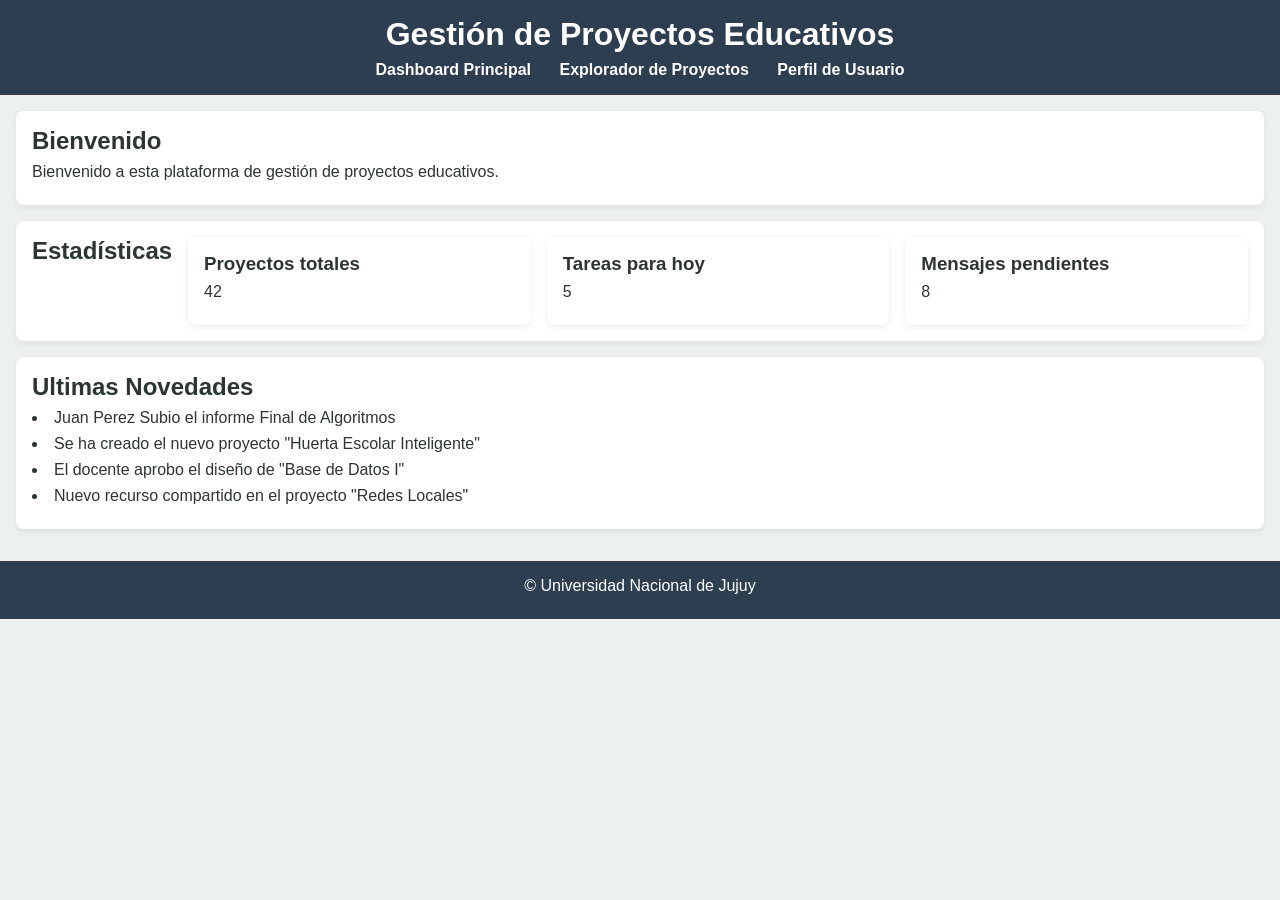
<file: index.html>
<!DOCTYPE html>
<html lang="es">
<head>
    <meta charset="UTF-8">
    <meta name="viewport" content="width=device-width, initial-scale=1.0">
    <title>Gestión de Proyectos Educativos</title>
    <link rel="stylesheet" href="css/styles.css">
    <style>
        h1 { text-align: center; }
  </style>
</head>
<body>
    <header>
        <h1>Gestión de Proyectos Educativos</h1>
        <nav>
            <a href="index.html">Dashboard Principal</a>
            <a href="proyectos.html">Explorador de Proyectos</a>
            <a href="perfil.html">Perfil de Usuario</a>
        </nav>
    </header>
    <main>
        <section>
         <h2>Bienvenido</h2>
          <p>Bienvenido a esta plataforma de gestión de proyectos educativos.</p>
        </section>
        <section class="estadisticas">
            <h2>Estadísticas</h2>
            <article class="card">
                <h3>Proyectos totales</h3>
                <p>42</p>
            </article>
            <article class="card">
                <h3>Tareas para hoy</h3>
                <p>5</p>
            </article>
            <article class="card">
                <h3>Mensajes pendientes</h3>
                <p>8</p>
            </article>
        </section>
        <section>
            <h2>Ultimas Novedades</h2>
            <ul>
                <li>Juan Perez Subio el informe Final de Algoritmos </li>
                <li>Se ha creado el nuevo proyecto "Huerta Escolar Inteligente"</li>
                <li>El docente aprobo el diseño de "Base de Datos I"</li>
                <li>Nuevo recurso compartido en el proyecto "Redes Locales"</li>
            </ul>
        </section>
    </main>
    <footer>
        <p>&copy; Universidad Nacional de Jujuy</p>
    </footer>
</body>
</html>
</file>
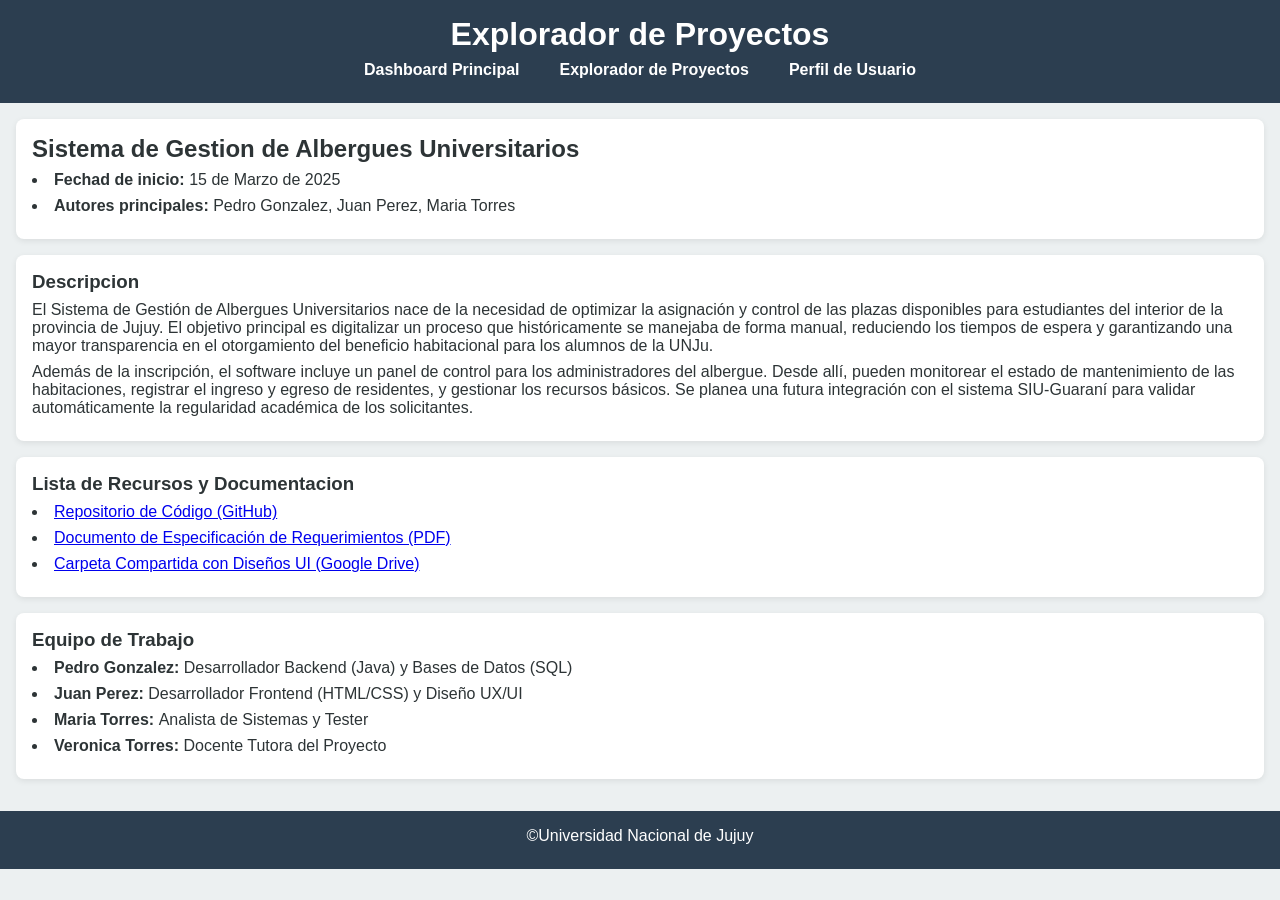
<file: detalle_albergues.html>
<!DOCTYPE html>
<html lang="es">
<head>
    <meta charset="UTF-8">
    <meta name="viewport" content="width=device-width, initial-scale=1.0">
    <title>Detalle de Proyecto</title>
    <link rel="stylesheet" href="css/styles.css">
</head>
<body>
    <header>
        <h1>Explorador de Proyectos</h1>
        <nav>
            <ul>
                <li><a href="index.html">Dashboard Principal</a></li>
                <li><a href="proyectos.html">Explorador de Proyectos</a></li>
                <li><a href="perfil.html">Perfil de Usuario</a></li>
            </ul>
        </nav>
    </header>
    <main>
        <section>
            <h2>Sistema de Gestion de Albergues Universitarios</h2>
            <ul>
                <li><strong>Fechad de inicio: </strong> 15 de Marzo de 2025</li>
                <li><strong>Autores principales: </strong>Pedro Gonzalez, Juan Perez, Maria Torres</li>
            </ul>
        </section>
        <section>
            <h3>Descripcion</h3>
            <p>El Sistema de Gestión de Albergues Universitarios nace de la necesidad de optimizar la asignación y control de las plazas disponibles para estudiantes del interior de la provincia de Jujuy. El objetivo principal es digitalizar un proceso que históricamente se manejaba de forma manual, reduciendo los tiempos de espera y garantizando una mayor transparencia en el otorgamiento del beneficio habitacional para los alumnos de la UNJu.</p>
            <p>Además de la inscripción, el software incluye un panel de control para los administradores del albergue. Desde allí, pueden monitorear el estado de mantenimiento de las habitaciones, registrar el ingreso y egreso de residentes, y gestionar los recursos básicos. Se planea una futura integración con el sistema SIU-Guaraní para validar automáticamente la regularidad académica de los solicitantes.</p>
        </section>
        <section>
            <h3>Lista de Recursos y Documentacion</h3>
            <ul>
                <li><a href="https://github.com/usuario/gestion-albergues" target="_blank">Repositorio de Código (GitHub)</a></li>
                <li><a href="documentos/requerimientos_albergue.pdf" target="_blank">Documento de Especificación de Requerimientos (PDF)</a></li>
                <li><a href="https://drive.google.com/drive/folders/ejemplo-albergues" target="_blank">Carpeta Compartida con Diseños UI (Google Drive)</a></li>
            </ul>
        </section>
        <section>
            <h3>Equipo de Trabajo</h3>
            <ul>
                <li><strong>Pedro Gonzalez: </strong>Desarrollador Backend (Java) y Bases de Datos (SQL)</li>
                <li><strong>Juan Perez: </strong>Desarrollador Frontend (HTML/CSS) y Diseño UX/UI</li>
                <li><strong>Maria Torres: </strong>Analista de Sistemas y Tester</li>
                <li><Strong>Veronica Torres: </Strong>Docente Tutora del Proyecto</li>
            </ul>
        </section>
    </main>
    <footer>
        <p>&copy;Universidad Nacional de Jujuy</p>
    </footer>
</body>
</html>
</file>
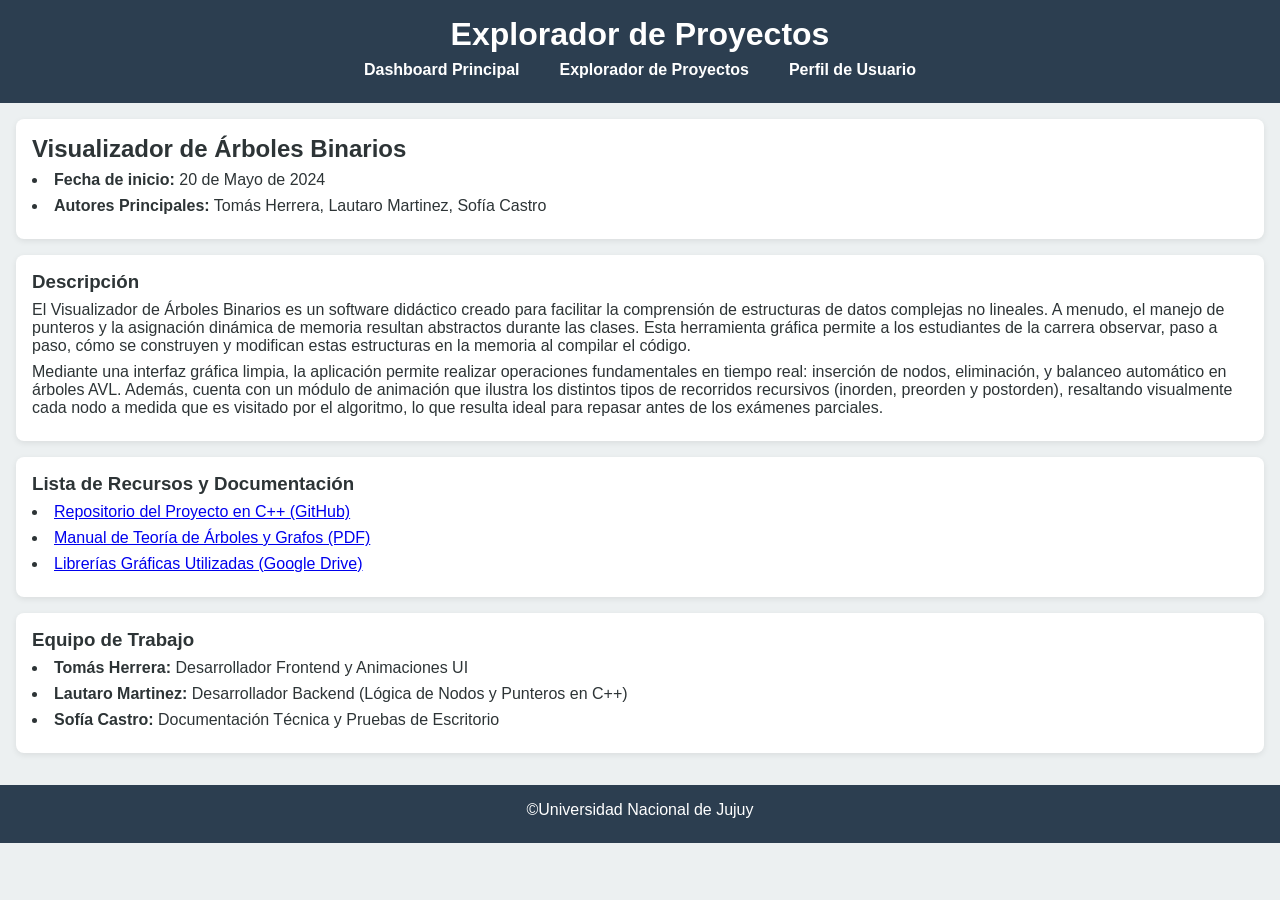
<file: detalle_arboles.html>
<!DOCTYPE html>
<html lang="es">
<head>
    <meta charset="UTF-8">
    <meta name="viewport" content="width=device-width, initial-scale=1.0">
    <title>Detalle de Proyecto</title>
    <link rel="stylesheet" href="css/styles.css">
</head>
<body>
    <header>
        <h1>Explorador de Proyectos</h1>
        <nav>
            <ul>
                <li><a href="index.html">Dashboard Principal</a></li>
                <li><a href="proyectos.html">Explorador de Proyectos</a></li>
                <li><a href="perfil.html">Perfil de Usuario</a></li>
            </ul>
        </nav>
    </header>
    <main>
        <section>
            <h2>Visualizador de Árboles Binarios</h2>
            <ul>
                <li><strong>Fecha de inicio:</strong> 20 de Mayo de 2024</li>
                <li><strong>Autores Principales:</strong> Tomás Herrera, Lautaro Martinez, Sofía Castro</li>
            </ul>
        </section>
        <section>
            <h3>Descripción</h3>
            <p>El Visualizador de Árboles Binarios es un software didáctico creado para facilitar la comprensión de estructuras de datos complejas no lineales. A menudo, el manejo de punteros y la asignación dinámica de memoria resultan abstractos durante las clases. Esta herramienta gráfica permite a los estudiantes de la carrera observar, paso a paso, cómo se construyen y modifican estas estructuras en la memoria al compilar el código.</p>
            <p>Mediante una interfaz gráfica limpia, la aplicación permite realizar operaciones fundamentales en tiempo real: inserción de nodos, eliminación, y balanceo automático en árboles AVL. Además, cuenta con un módulo de animación que ilustra los distintos tipos de recorridos recursivos (inorden, preorden y postorden), resaltando visualmente cada nodo a medida que es visitado por el algoritmo, lo que resulta ideal para repasar antes de los exámenes parciales.</p>
        </section>
        <section>
            <h3>Lista de Recursos y Documentación</h3>
            <ul>
                <li><a href="https://github.com/usuario/visualizador-arboles-cpp" target="_blank">Repositorio del Proyecto en C++ (GitHub)</a></li>
                <li><a href="documentos/manual_estructuras.pdf" target="_blank">Manual de Teoría de Árboles y Grafos (PDF)</a></li>
                <li><a href="https://drive.google.com/drive/folders/ejemplo-arboles" target="_blank">Librerías Gráficas Utilizadas (Google Drive)</a></li>
            </ul>
        </section>
        <section>
            <h3>Equipo de Trabajo</h3>
            <ul>
                <li><strong>Tomás Herrera:</strong> Desarrollador Frontend y Animaciones UI</li>
                <li><strong>Lautaro Martinez:</strong> Desarrollador Backend (Lógica de Nodos y Punteros en C++)</li>
                <li><strong>Sofía Castro:</strong> Documentación Técnica y Pruebas de Escritorio</li>
            </ul>
        </section>
    </main>
    <footer>
        <p>&copy;Universidad Nacional de Jujuy</p>
    </footer>
</body>
</html>
</file>
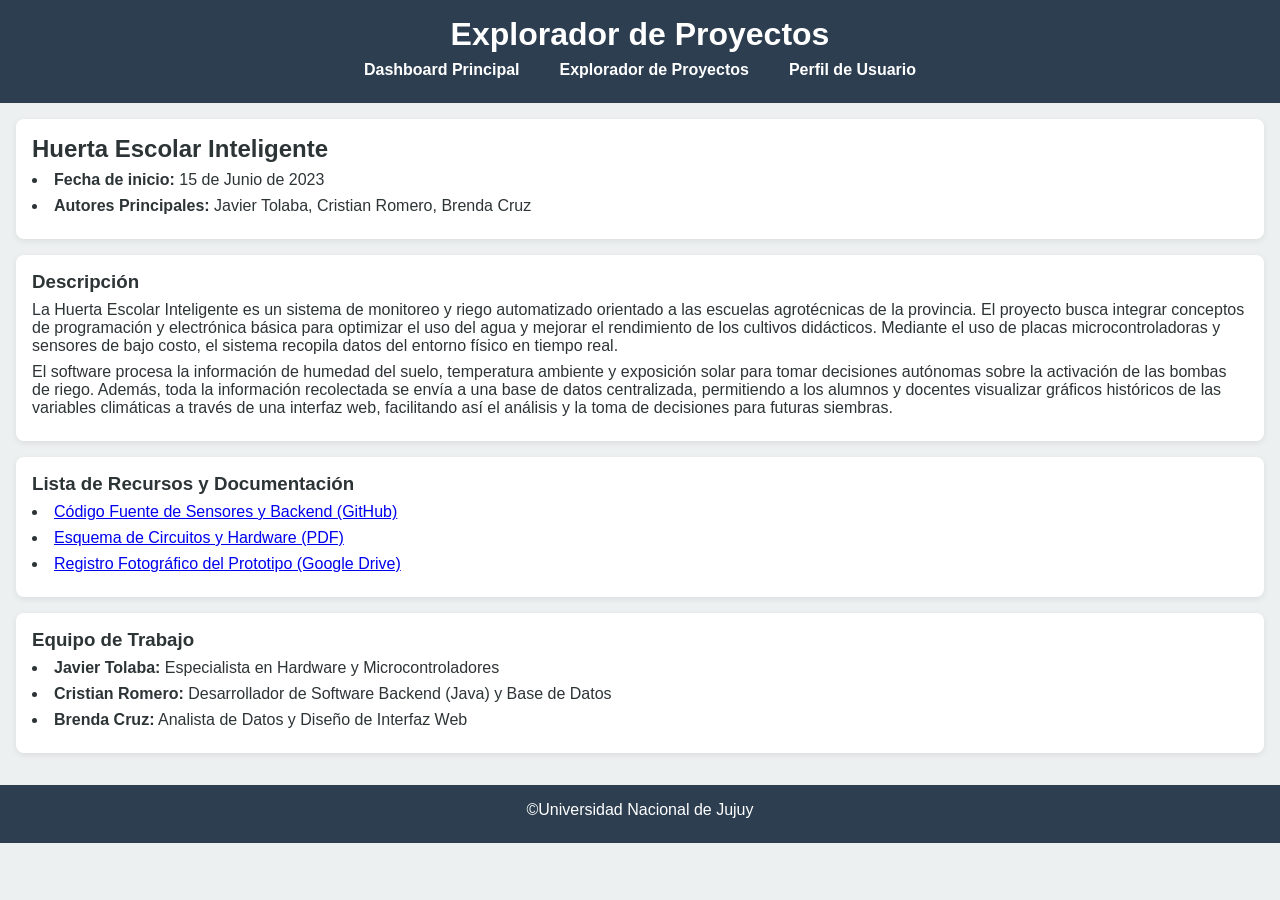
<file: detalle_huerta.html>
<!DOCTYPE html>
<html lang="es">
<head>
    <meta charset="UTF-8">
    <meta name="viewport" content="width=device-width, initial-scale=1.0">
    <title>Detalle de Proyecto</title>
    <link rel="stylesheet" href="css/styles.css">
</head>
<body>
    <header>
        <h1>Explorador de Proyectos</h1>
        <nav>
            <ul>
                <li><a href="index.html">Dashboard Principal</a></li>
                <li><a href="proyectos.html">Explorador de Proyectos</a></li>
                <li><a href="perfil.html">Perfil de Usuario</a></li>
            </ul>
        </nav>
    </header>
    <main>
        <section>
            <h2>Huerta Escolar Inteligente</h2>
            <ul>
                <li><strong>Fecha de inicio:</strong> 15 de Junio de 2023</li>
                <li><strong>Autores Principales:</strong> Javier Tolaba, Cristian Romero, Brenda Cruz</li>
            </ul>
        </section>
        <section>
            <h3>Descripción</h3>
            <p>La Huerta Escolar Inteligente es un sistema de monitoreo y riego automatizado orientado a las escuelas agrotécnicas de la provincia. El proyecto busca integrar conceptos de programación y electrónica básica para optimizar el uso del agua y mejorar el rendimiento de los cultivos didácticos. Mediante el uso de placas microcontroladoras y sensores de bajo costo, el sistema recopila datos del entorno físico en tiempo real.</p>
            <p>El software procesa la información de humedad del suelo, temperatura ambiente y exposición solar para tomar decisiones autónomas sobre la activación de las bombas de riego. Además, toda la información recolectada se envía a una base de datos centralizada, permitiendo a los alumnos y docentes visualizar gráficos históricos de las variables climáticas a través de una interfaz web, facilitando así el análisis y la toma de decisiones para futuras siembras.</p>
        </section>
        <section>
            <h3>Lista de Recursos y Documentación</h3>
            <ul>
                <li><a href="https://github.com/usuario/huerta-inteligente-iot" target="_blank">Código Fuente de Sensores y Backend (GitHub)</a></li>
                <li><a href="documentos/esquema_circuitos.pdf" target="_blank">Esquema de Circuitos y Hardware (PDF)</a></li>
                <li><a href="https://drive.google.com/drive/folders/ejemplo-huerta" target="_blank">Registro Fotográfico del Prototipo (Google Drive)</a></li>
            </ul>
        </section>
        <section>
            <h3>Equipo de Trabajo</h3>
            <ul>
                <li><strong>Javier Tolaba:</strong> Especialista en Hardware y Microcontroladores</li>
                <li><strong>Cristian Romero:</strong> Desarrollador de Software Backend (Java) y Base de Datos</li>
                <li><strong>Brenda Cruz:</strong> Analista de Datos y Diseño de Interfaz Web</li>
            </ul>
        </section>
    </main>
    <footer>
        <p>&copy;Universidad Nacional de Jujuy</p>
    </footer>
</body>
</html>
</file>
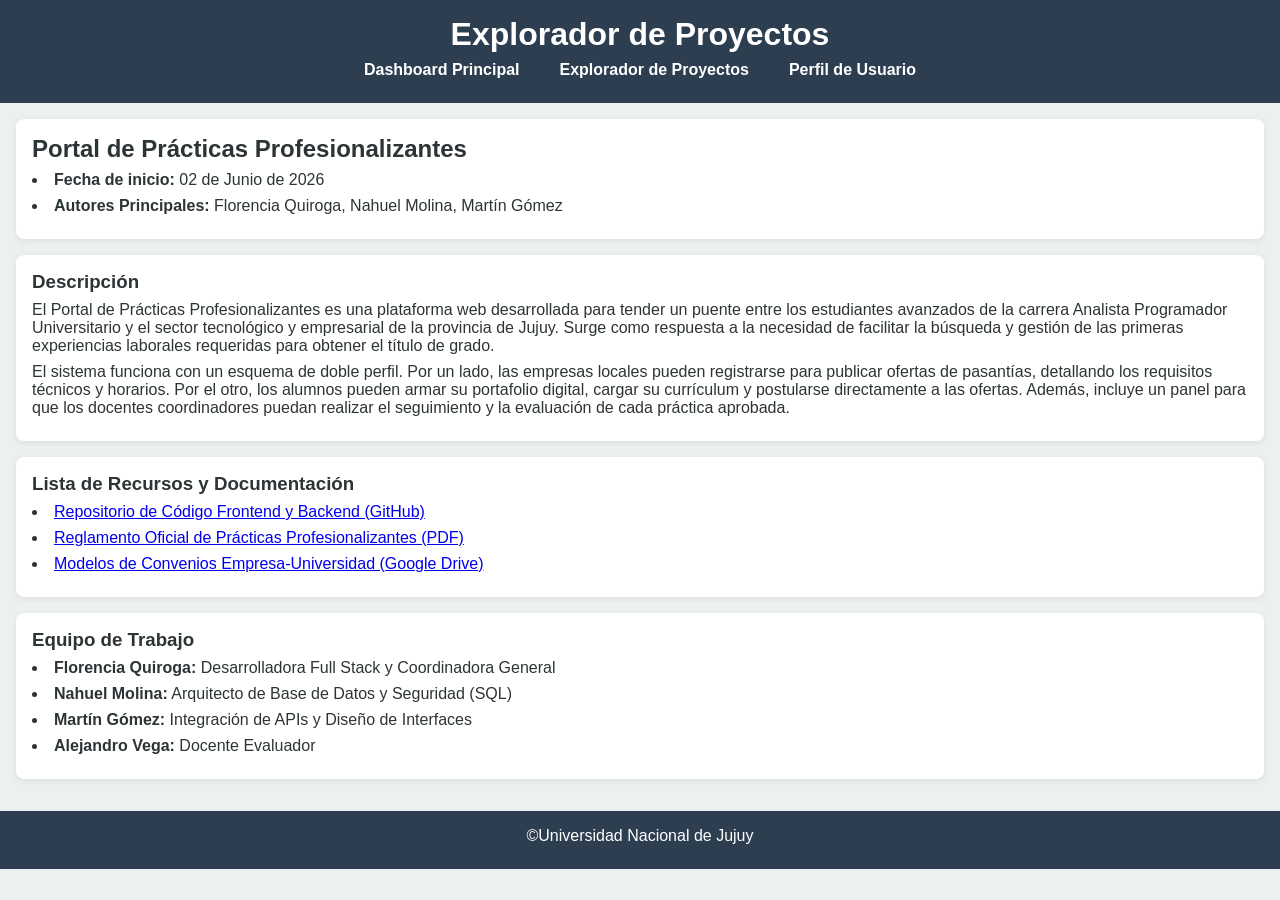
<file: detalle_practicas.html>
<!DOCTYPE html>
<html lang="es">
<head>
    <meta charset="UTF-8">
    <meta name="viewport" content="width=device-width, initial-scale=1.0">
    <title>Detalle de Proyecto</title>
    <link rel="stylesheet" href="css/styles.css">
</head>
<body>
    <header>
        <h1>Explorador de Proyectos</h1>
        <nav>
            <ul>
                <li><a href="index.html">Dashboard Principal</a></li>
                <li><a href="proyectos.html">Explorador de Proyectos</a></li>
                <li><a href="perfil.html">Perfil de Usuario</a></li>
            </ul>
        </nav>
    </header>
    <main>
        <section>
            <h2>Portal de Prácticas Profesionalizantes</h2>
            <ul>
                <li><strong>Fecha de inicio:</strong> 02 de Junio de 2026</li>
                <li><strong>Autores Principales:</strong> Florencia Quiroga, Nahuel Molina, Martín Gómez</li>
            </ul>
        </section>
        <section>
            <h3>Descripción</h3>
            <p>El Portal de Prácticas Profesionalizantes es una plataforma web desarrollada para tender un puente entre los estudiantes avanzados de la carrera Analista Programador Universitario y el sector tecnológico y empresarial de la provincia de Jujuy. Surge como respuesta a la necesidad de facilitar la búsqueda y gestión de las primeras experiencias laborales requeridas para obtener el título de grado.</p>
            <p>El sistema funciona con un esquema de doble perfil. Por un lado, las empresas locales pueden registrarse para publicar ofertas de pasantías, detallando los requisitos técnicos y horarios. Por el otro, los alumnos pueden armar su portafolio digital, cargar su currículum y postularse directamente a las ofertas. Además, incluye un panel para que los docentes coordinadores puedan realizar el seguimiento y la evaluación de cada práctica aprobada.</p>
        </section>
        <section>
            <h3>Lista de Recursos y Documentación</h3>
            <ul>
                <li><a href="https://github.com/usuario/portal-practicas-unju" target="_blank">Repositorio de Código Frontend y Backend (GitHub)</a></li>
                <li><a href="documentos/reglamento_practicas.pdf" target="_blank">Reglamento Oficial de Prácticas Profesionalizantes (PDF)</a></li>
                <li><a href="https://drive.google.com/drive/folders/ejemplo-practicas" target="_blank">Modelos de Convenios Empresa-Universidad (Google Drive)</a></li>
            </ul>
        </section>
        <section>
            <h3>Equipo de Trabajo</h3>
            <ul>
                <li><strong>Florencia Quiroga:</strong> Desarrolladora Full Stack y Coordinadora General</li>
                <li><strong>Nahuel Molina:</strong> Arquitecto de Base de Datos y Seguridad (SQL)</li>
                <li><strong>Martín Gómez:</strong> Integración de APIs y Diseño de Interfaces</li>
                <li><strong>Alejandro Vega:</strong> Docente Evaluador</li>
            </ul>
        </section>
    </main>
    <footer>
        <p>&copy;Universidad Nacional de Jujuy</p>
    </footer>
</body>
</html>
</file>
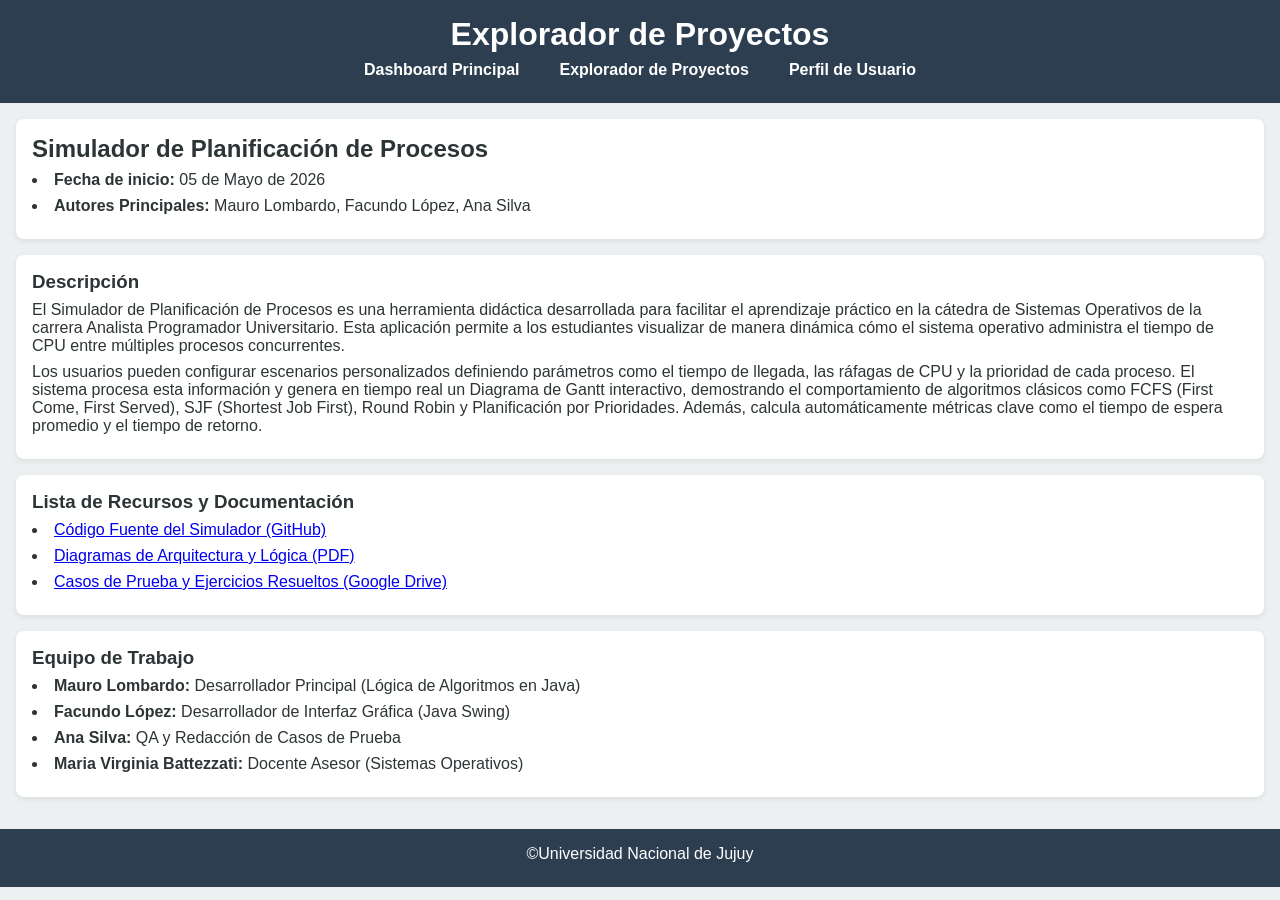
<file: detalle_simulador.html>
<!DOCTYPE html>
<html lang="es">
<head>
    <meta charset="UTF-8">
    <meta name="viewport" content="width=device-width, initial-scale=1.0">
    <title>Detalle de Proyecto</title>
    <link rel="stylesheet" href="css/styles.css">
</head>
<body>
    <header>
        <h1>Explorador de Proyectos</h1>
        <nav>
            <ul>
                <li><a href="index.html">Dashboard Principal</a></li>
                <li><a href="proyectos.html">Explorador de Proyectos</a></li>
                <li><a href="perfil.html">Perfil de Usuario</a></li>
            </ul>
        </nav>
    </header>
    <main>
        <section>
            <h2>Simulador de Planificación de Procesos</h2>
            <ul>
                <li><strong>Fecha de inicio:</strong> 05 de Mayo de 2026</li>
                <li><strong>Autores Principales:</strong> Mauro Lombardo, Facundo López, Ana Silva</li>
            </ul>
        </section>

        <section>
            <h3>Descripción</h3>
            <p>El Simulador de Planificación de Procesos es una herramienta didáctica desarrollada para facilitar el aprendizaje práctico en la cátedra de Sistemas Operativos de la carrera Analista Programador Universitario. Esta aplicación permite a los estudiantes visualizar de manera dinámica cómo el sistema operativo administra el tiempo de CPU entre múltiples procesos concurrentes.</p>
            <p>Los usuarios pueden configurar escenarios personalizados definiendo parámetros como el tiempo de llegada, las ráfagas de CPU y la prioridad de cada proceso. El sistema procesa esta información y genera en tiempo real un Diagrama de Gantt interactivo, demostrando el comportamiento de algoritmos clásicos como FCFS (First Come, First Served), SJF (Shortest Job First), Round Robin y Planificación por Prioridades. Además, calcula automáticamente métricas clave como el tiempo de espera promedio y el tiempo de retorno.</p>
        </section>
        <section>
            <h3>Lista de Recursos y Documentación</h3>
            <ul>
                <li><a href="https://github.com/usuario/simulador-so" target="_blank">Código Fuente del Simulador (GitHub)</a></li>
                <li><a href="documentos/arquitectura_simulador.pdf" target="_blank">Diagramas de Arquitectura y Lógica (PDF)</a></li>
                <li><a href="https://drive.google.com/drive/folders/ejemplo-simulador" target="_blank">Casos de Prueba y Ejercicios Resueltos (Google Drive)</a></li>
            </ul>
        </section>
        <section>
            <h3>Equipo de Trabajo</h3>
            <ul>
                <li><strong>Mauro Lombardo:</strong> Desarrollador Principal (Lógica de Algoritmos en Java)</li>
                <li><strong>Facundo López:</strong> Desarrollador de Interfaz Gráfica (Java Swing)</li>
                <li><strong>Ana Silva:</strong> QA y Redacción de Casos de Prueba</li>
                <li><strong>Maria Virginia Battezzati:</strong> Docente Asesor (Sistemas Operativos)</li>
            </ul>
        </section>
    </main>
    <footer>
        <p>&copy;Universidad Nacional de Jujuy</p>
    </footer>
</body>
</html>
</file>
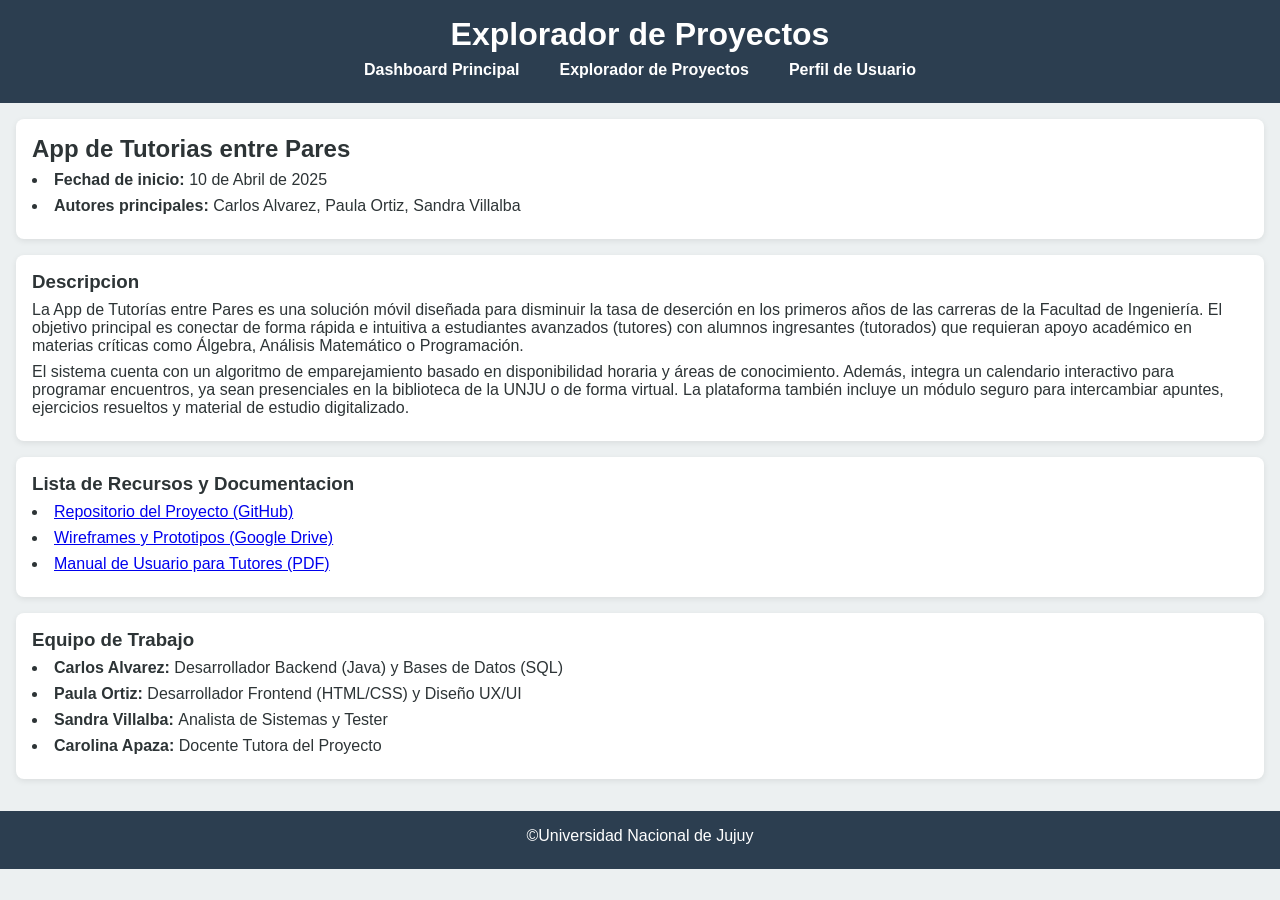
<file: detalle_tutorias.html>
<!DOCTYPE html>
<html lang="es">
<head>
    <meta charset="UTF-8">
    <meta name="viewport" content="width=device-width, initial-scale=1.0">
    <title>Detalle de Proyecto</title>
    <link rel="stylesheet" href="css/styles.css">
</head>
<body>
    <header>
        <h1>Explorador de Proyectos</h1>
        <nav>
            <ul>
                <li><a href="index.html">Dashboard Principal</a></li>
                <li><a href="proyectos.html">Explorador de Proyectos</a></li>
                <li><a href="perfil.html">Perfil de Usuario</a></li>
            </ul>
        </nav>
    </header>
    <main>
        <section>
            <h2>App de Tutorias entre Pares</h2>
            <ul>
                <li><strong>Fechad de inicio: </strong> 10 de Abril de 2025</li>
                <li><strong>Autores principales: </strong>Carlos Alvarez, Paula Ortiz, Sandra Villalba</li>
            </ul>
        </section>
        <section>
            <h3>Descripcion</h3>
            <p>La App de Tutorías entre Pares es una solución móvil diseñada para disminuir la tasa de deserción en los primeros años de las carreras de la Facultad de Ingeniería. El objetivo principal es conectar de forma rápida e intuitiva a estudiantes avanzados (tutores) con alumnos ingresantes (tutorados) que requieran apoyo académico en materias críticas como Álgebra, Análisis Matemático o Programación.</p>
            <p>El sistema cuenta con un algoritmo de emparejamiento basado en disponibilidad horaria y áreas de conocimiento. Además, integra un calendario interactivo para programar encuentros, ya sean presenciales en la biblioteca de la UNJU o de forma virtual. La plataforma también incluye un módulo seguro para intercambiar apuntes, ejercicios resueltos y material de estudio digitalizado.</p>
        </section>
        <section>
            <h3>Lista de Recursos y Documentacion</h3>
            <ul>
                <li><a href="https://github.com/usuario/app-tutorias-unju" target="_blank">Repositorio del Proyecto (GitHub)</a></li>
                <li><a href="https://drive.google.com/drive/folders/ejemplo-tutorias" target="_blank">Wireframes y Prototipos (Google Drive)</a></li>
                <li><a href="documentos/manual_usuario_tutorias.pdf" target="_blank">Manual de Usuario para Tutores (PDF)</a></li>
            </ul>
        </section>
        <section>
            <h3>Equipo de Trabajo</h3>
            <ul>
                <li><strong>Carlos Alvarez: </strong>Desarrollador Backend (Java) y Bases de Datos (SQL)</li>
                <li><strong>Paula Ortiz: </strong>Desarrollador Frontend (HTML/CSS) y Diseño UX/UI</li>
                <li><strong>Sandra Villalba: </strong>Analista de Sistemas y Tester</li>
                <li><Strong>Carolina Apaza: </Strong>Docente Tutora del Proyecto</li>
            </ul>
        </section>
    </main>
    <footer>
        <p>&copy;Universidad Nacional de Jujuy</p>
    </footer>
</body>
</html>
</file>
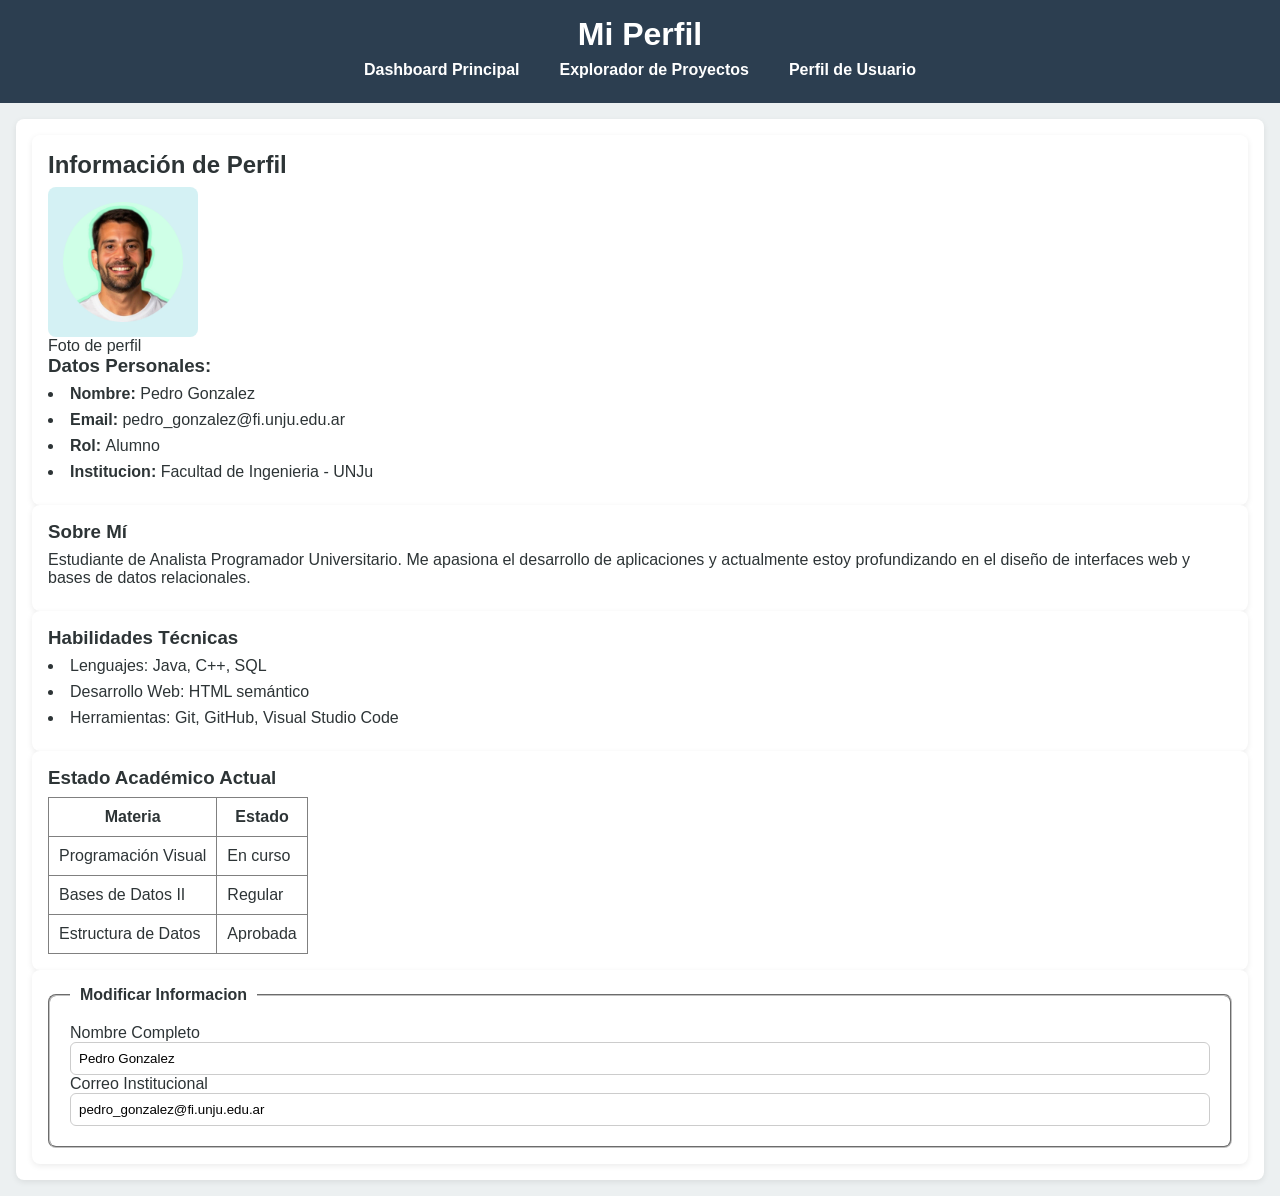
<file: perfil.html>
<!DOCTYPE html>
<html lang="es">
<head>
    <meta charset="UTF-8">
    <meta name="viewport" content="width=device-width, initial-scale=1.0">
    <title>Perfil de Usuario</title>
    <link rel="stylesheet" href="css/styles.css">

</head>
<body>
    <header>
        <h1>Mi Perfil</h1>
        <nav>
            <ul>
                <li><a href="index.html">Dashboard Principal</a></li>
                <li><a href="proyectos.html">Explorador de Proyectos</a></li>
                <li><a href="perfil.html">Perfil de Usuario</a></li>
            </ul>
        </nav>
    </header>
    <main>
        <section>
            <article>
                <h2>Información de Perfil</h2>
                <figure>
                    <img src="images/usuario.png" alt="Foto de perfil de alumno" width="150">
                    <figcaption>Foto de perfil</figcaption>
                </figure>

                <h3>Datos Personales:</h3>
                <ul>
                    <li><strong>Nombre: </strong>Pedro Gonzalez</li>
                    <li><strong>Email: </strong>pedro_gonzalez@fi.unju.edu.ar</li>
                    <li><strong>Rol: </strong>Alumno</li>
                    <li><strong>Institucion: </strong>Facultad de Ingenieria - UNJu</li>
                </ul>
            </article>

            <article>
                <h3>Sobre Mí</h3>
                <p>Estudiante de Analista Programador Universitario. Me apasiona el desarrollo de aplicaciones y actualmente estoy profundizando en el diseño de interfaces web y bases de datos relacionales.</p>
            </article>

            <article>
                <h3>Habilidades Técnicas</h3>
                <ul>
                    <li>Lenguajes: Java, C++, SQL</li>
                    <li>Desarrollo Web: HTML semántico</li>
                    <li>Herramientas: Git, GitHub, Visual Studio Code</li>
                </ul>
            </article>

            <article>
                <h3>Estado Académico Actual</h3>
                <table border="1">
                    <thead>
                        <tr>
                            <th>Materia</th>
                            <th>Estado</th>
                        </tr>
                    </thead>
                    <tbody>
                        <tr>
                            <td>Programación Visual</td>
                            <td>En curso</td>
                        </tr>
                        <tr>
                            <td>Bases de Datos II</td>
                            <td>Regular</td>
                        </tr>
                        <tr>
                            <td>Estructura de Datos</td>
                            <td>Aprobada</td>
                        </tr>
                    </tbody>
                </table>
            </article>

            <article>
                <form action="#" method="post">
                    <fieldset>
                        <legend>Modificar Informacion</legend>
                        <label for="nombre">Nombre Completo</label>
                        <input type="text" name="nombre" id="nombre" value="Pedro Gonzalez" required><br>

                        <label for="email">Correo Institucional</label>
                        <input type="email" name="email" id="email" value="pedro_gonzalez@fi.unju.edu.ar" required>
                    </fieldset>
                </form>
            </article>
        </section>
        
    </main>
</body>
</html>
</file>
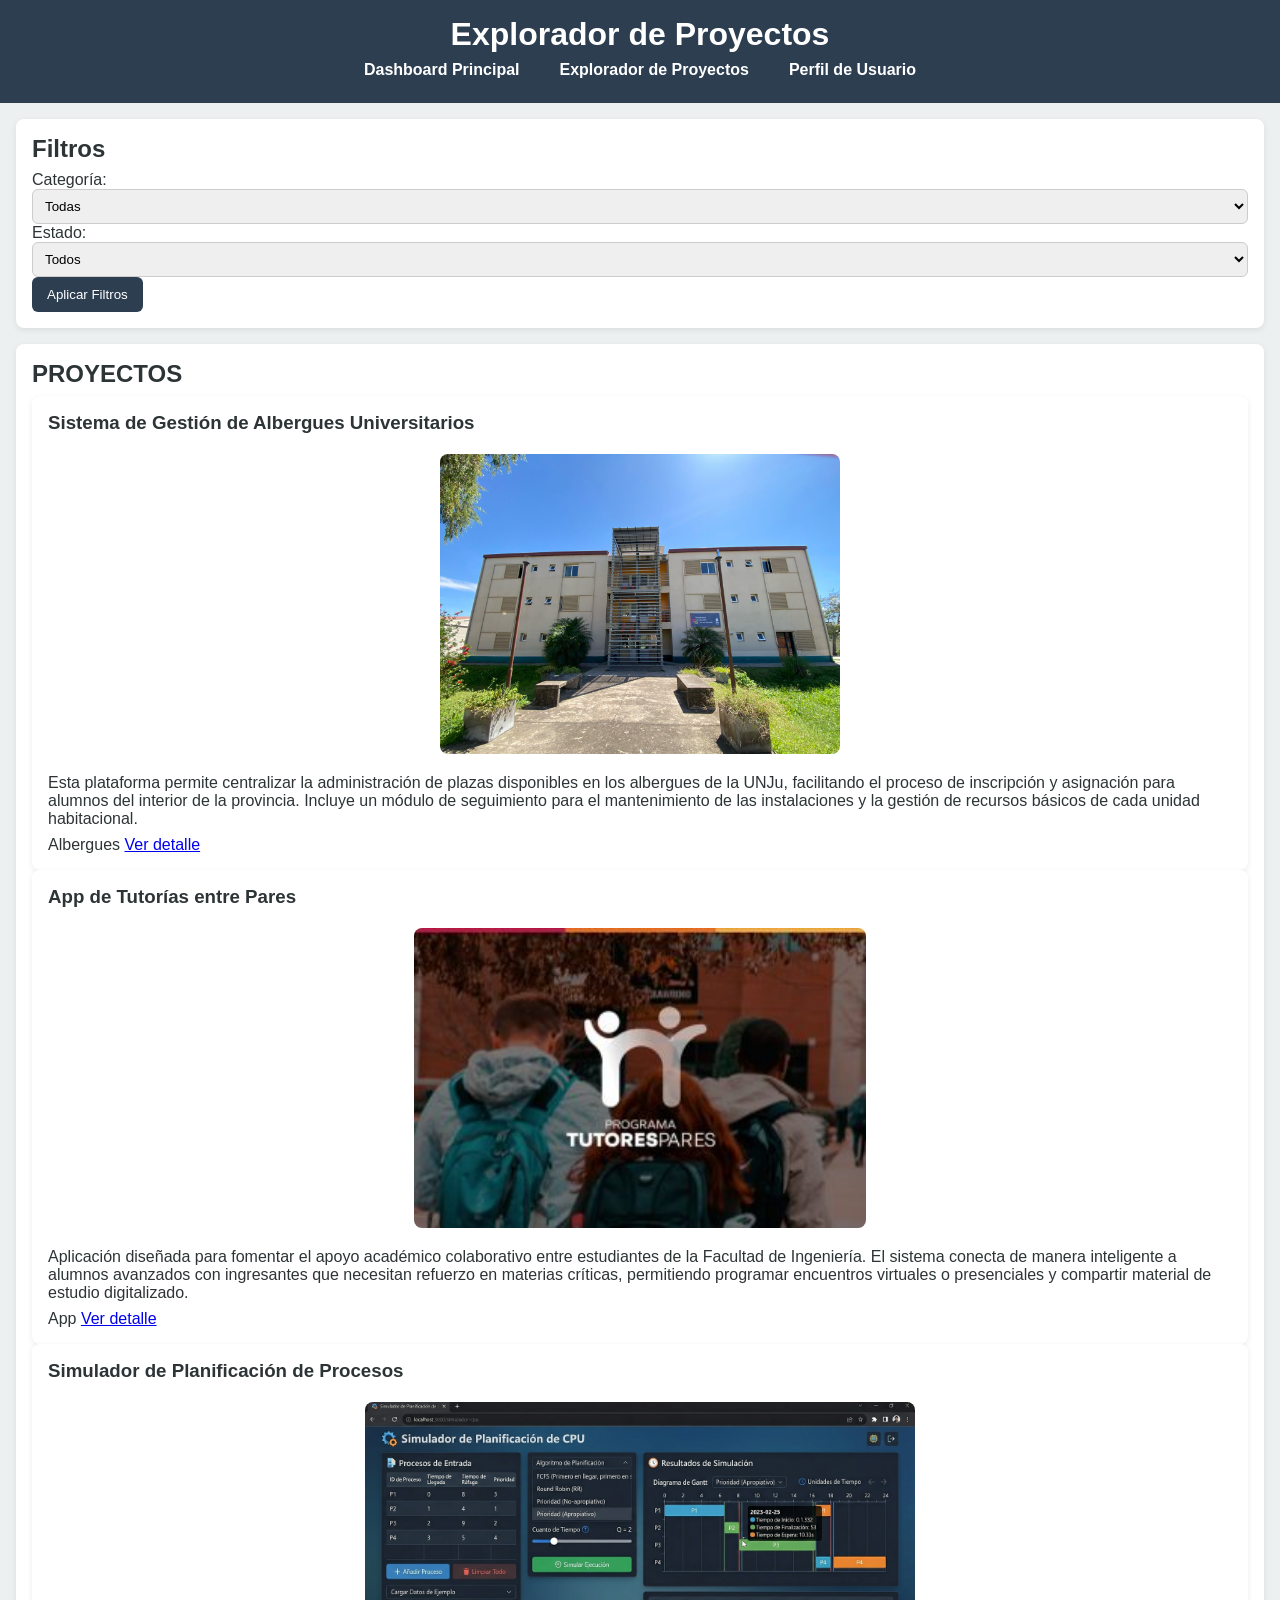
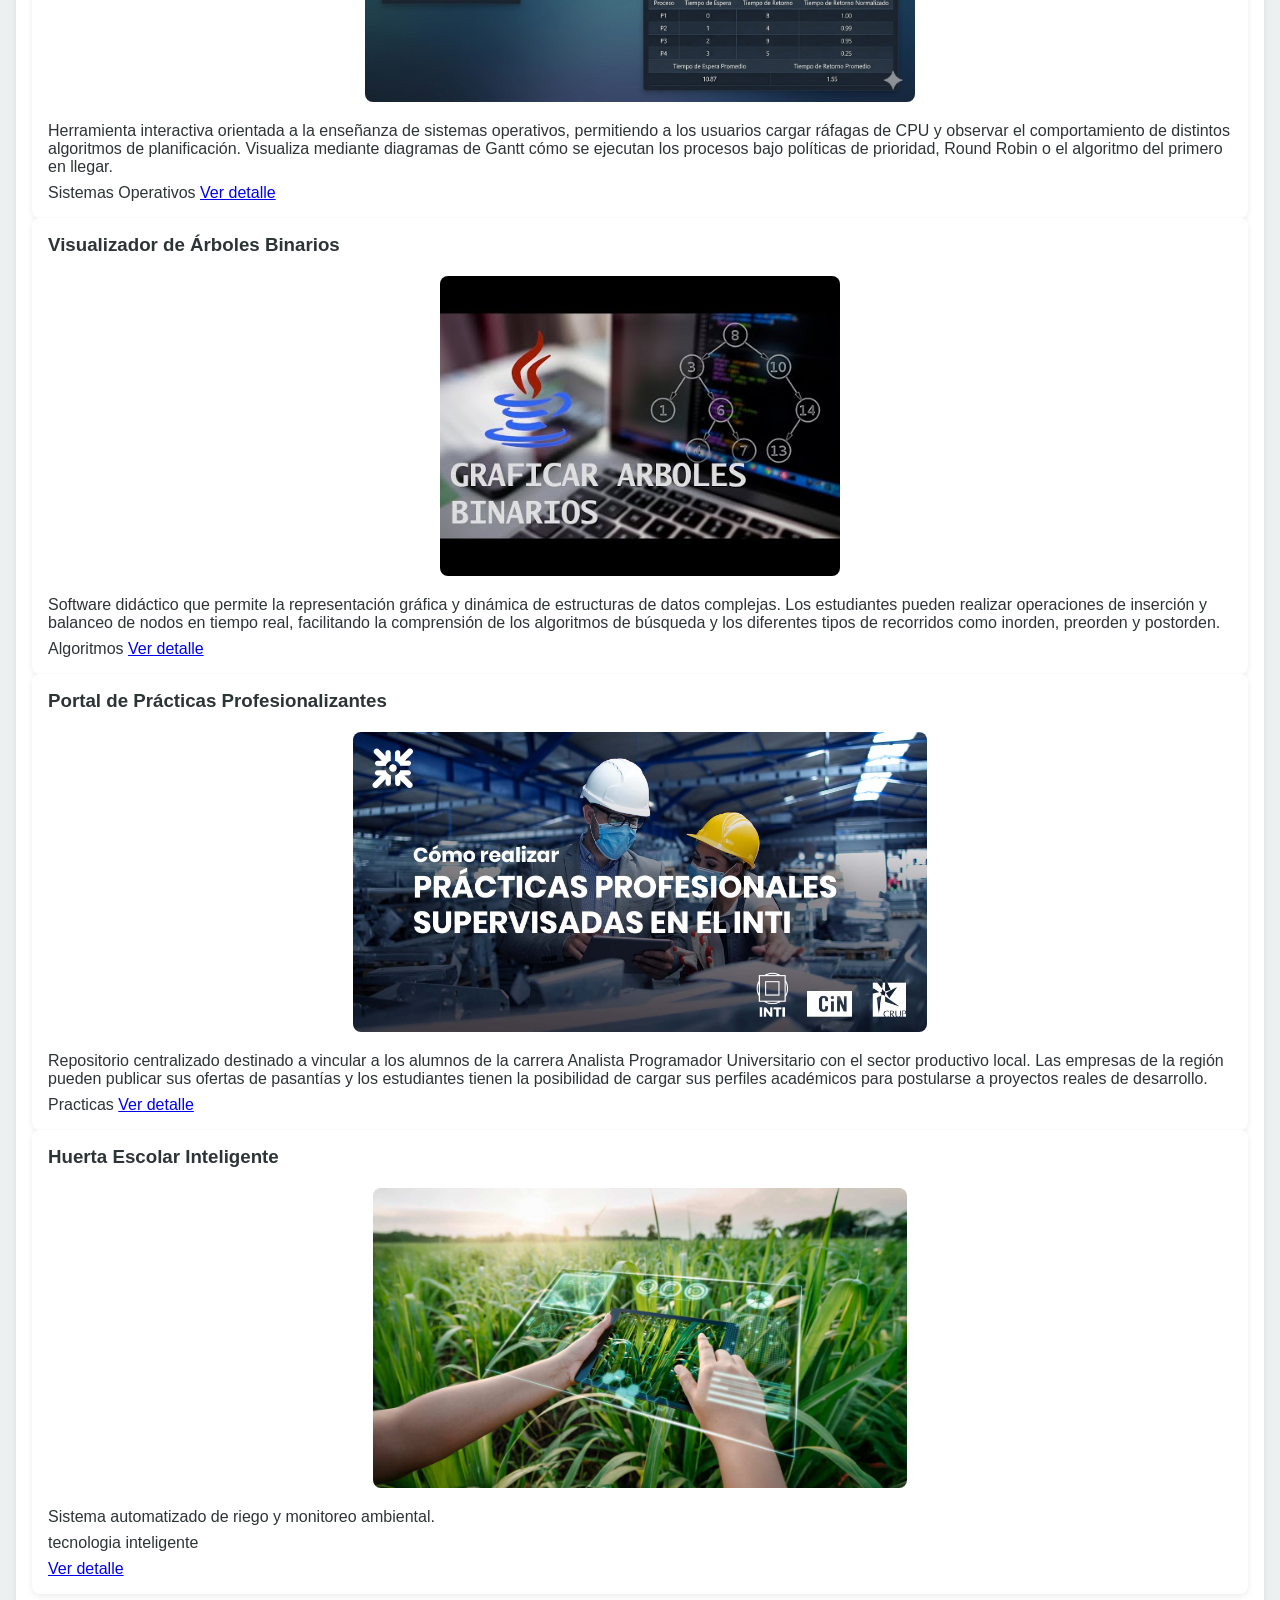
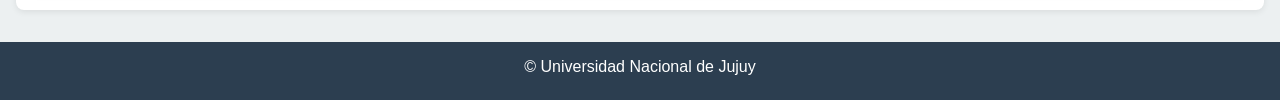
<file: proyectos.html>
<!DOCTYPE html>
<html lang="es">
<head>
    <meta charset="UTF-8">
    <meta name="viewport" content="width=device-width, initial-scale=1.0">
    <title>Explorador de Proyectos</title>
    <link rel="stylesheet" href="css/styles.css">

</head>
<body>
    <header>
        <h1>Explorador de Proyectos</h1>
        <nav>
            <ul>
                <li><a href="index.html">Dashboard Principal</a></li>
                <li><a href="proyectos.html">Explorador de Proyectos</a></li>
                <li><a href="perfil.html">Perfil de Usuario</a></li>
            </ul>
        </nav>
    </header>
    <main>
        <aside>
            <h2>Filtros</h2>
            <form action="#" method="get">
                <label for="categoria">Categoría:</label>
                <select name="categoria" id="categoria">
                    <option value="todas">Todas</option>
                    <option value="poo">Programación Orientada a Objetos</option>
                    <option value="bd">Bases de Datos</option>
                    <option value="so">Sistemas Operativos</option>
                </select>

                <label for="estado">Estado:</label>
                <select name="estado" id="estado">
                    <option value="todos">Todos</option>
                    <option value="curso">En curso</option>
                    <option value="finalizado">Finalizado</option>
                </select>
                <button type="submit">Aplicar Filtros</button>
            </form>
        </aside>
        <section>
            <h2>PROYECTOS</h2>
            <article class="card">
                <h3>Sistema de Gestión de Albergues Universitarios</h3>
                <img src="images/albergue.jpeg" alt="">
                <p>Esta plataforma permite centralizar la administración de plazas disponibles en los albergues de la UNJu, facilitando el proceso de inscripción y asignación para alumnos del interior de la provincia. Incluye un módulo de seguimiento para el mantenimiento de las instalaciones y la gestión de recursos básicos de cada unidad habitacional.</p>
                <span>Albergues</span>
                <a href="detalle_albergues.html">Ver detalle</a>
            </article>
            <article class="card">
                <h3>App de Tutorías entre Pares</h3>
                 <img src="images/tutresoares.jpg" alt="">
                <p>Aplicación diseñada para fomentar el apoyo académico colaborativo entre estudiantes de la Facultad de Ingeniería. El sistema conecta de manera inteligente a alumnos avanzados con ingresantes que necesitan refuerzo en materias críticas, permitiendo programar encuentros virtuales o presenciales y compartir material de estudio digitalizado.</p>
                <span>App</span>
                <a href="detalle_tutorias.html">Ver detalle</a>
            </article>
            <article class="card">
                <h3>Simulador de Planificación de Procesos</h3>
                <img src="images/simulador_de_procesos.jpg" alt="">
                <p>Herramienta interactiva orientada a la enseñanza de sistemas operativos, permitiendo a los usuarios cargar ráfagas de CPU y observar el comportamiento de distintos algoritmos de planificación. Visualiza mediante diagramas de Gantt cómo se ejecutan los procesos bajo políticas de prioridad, Round Robin o el algoritmo del primero en llegar.</p>
                <span>Sistemas Operativos</span>
                <a href="detalle_simulador.html">Ver detalle</a>
            </article>
            <article class="card">
                <h3>Visualizador de Árboles Binarios</h3>
                <img src="images/arboles_binarios.jpg" alt="">
                <p>Software didáctico que permite la representación gráfica y dinámica de estructuras de datos complejas. Los estudiantes pueden realizar operaciones de inserción y balanceo de nodos en tiempo real, facilitando la comprensión de los algoritmos de búsqueda y los diferentes tipos de recorridos como inorden, preorden y postorden.</p>
                <span>Algoritmos</span>
                <a href="detalle_arboles.html">Ver detalle</a>
            </article>
            <article class="card">
                <h3>Portal de Prácticas Profesionalizantes</h3>
                <img src="images/practicas.jpg" alt="">
                <p>Repositorio centralizado destinado a vincular a los alumnos de la carrera Analista Programador Universitario con el sector productivo local. Las empresas de la región pueden publicar sus ofertas de pasantías y los estudiantes tienen la posibilidad de cargar sus perfiles académicos para postularse a proyectos reales de desarrollo.</p>
                <span>Practicas</span>
                <a href="detalle_practicas.html">Ver detalle</a>
            </article>
            <article class="card">
                <h3>Huerta Escolar Inteligente</h3>
                <img src="images/riego_automatizado.jpg" alt="Huerta Escolar Inteligente">
                <p>Sistema automatizado de riego y monitoreo ambiental.</p>
                <p>tecnologia inteligente</p>
                <a href="detalle_huerta.html">Ver detalle</a>
            </article>
        </section>
    </main>
    <footer>
        <p>&copy; Universidad Nacional de Jujuy</p>
    </footer>
</body>
</html>
</file>
<file: css/styles.css>
:root {
  --color-primario: #2c3e50;
  --color-secundario: #3498db;
  --color-fondo: #ecf0f1;
  --color-texto: #2d3436;
  --color-card: #ffffff;
  --fuente: Arial, sans-serif;
}

* {
  margin: 0;
  padding: 0;
  box-sizing: border-box;
}

body {
  font-family: var(--fuente);
  background-color: var(--color-fondo);
  color: var(--color-texto);
}

header, footer {
  background: var(--color-primario);
  color: white;
  padding: 1rem;
  text-align: center;
}

nav ul {
  list-style: none;
  display: flex;
  justify-content: center;
  gap: 1rem;
  flex-wrap: wrap;
}

nav a {
  color: white;
  text-decoration: none;
  font-weight: bold;
  padding: 8px 12px;
  border-radius: 6px;
  transition: 0.3s;
}

nav a:hover,
nav a:focus,
nav a:active {
  background: var(--color-secundario);
}

main {
  display: grid;
  gap: 1rem;
  padding: 1rem;
}

section, article, aside {
  background: var(--color-card);
  padding: 1rem;
  border-radius: 8px;
  box-shadow: 0 2px 6px rgba(0,0,0,0.08);
}

.estadisticas {
  display: flex;
  gap: 1rem;
  flex-wrap: wrap;
}

.card {
  flex: 1;
  min-width: 200px;
}

.proyectos {
  display: grid;
  grid-template-columns: repeat(auto-fit, minmax(220px, 1fr));
  gap: 1rem;
}

img {
  max-width: 100%;
  height: auto;
  border-radius: 8px;
  display: block;
}

.card img {
  height: 300px;
  margin: 20px auto;
}

button {
  background: var(--color-primario);
  color: white;
  border: none;
  padding: 10px 15px;
  border-radius: 6px;
  cursor: pointer;
}

button:hover,
button:focus,
button:active {
  background: var(--color-secundario);
}

input, select, textarea {
  width: 100%;
  padding: 8px;
  border: 1px solid #ccc;
  border-radius: 6px;
}

input:focus,
select:focus,
textarea:focus {
  outline: 2px solid var(--color-secundario);
}

h1, h2, h3 {
  margin-bottom: 0.5rem;
}

p, li {
  margin-bottom: 0.5rem;
}

footer {
  margin-top: 1rem;
}

main ul {
  list-style-position: inside;
}

table {
  border-collapse: collapse;
}

th, td {
  padding: 10px;
}

fieldset {
  padding: 20px;
  border-radius: 8px;
}

legend {
  padding: 0 10px;
  font-weight: bold;
}

@media (max-width: 768px) {
  nav ul {
    flex-direction: column;
    align-items: center;
  }

  .estadisticas {
    flex-direction: column;
  }
}
</file>
